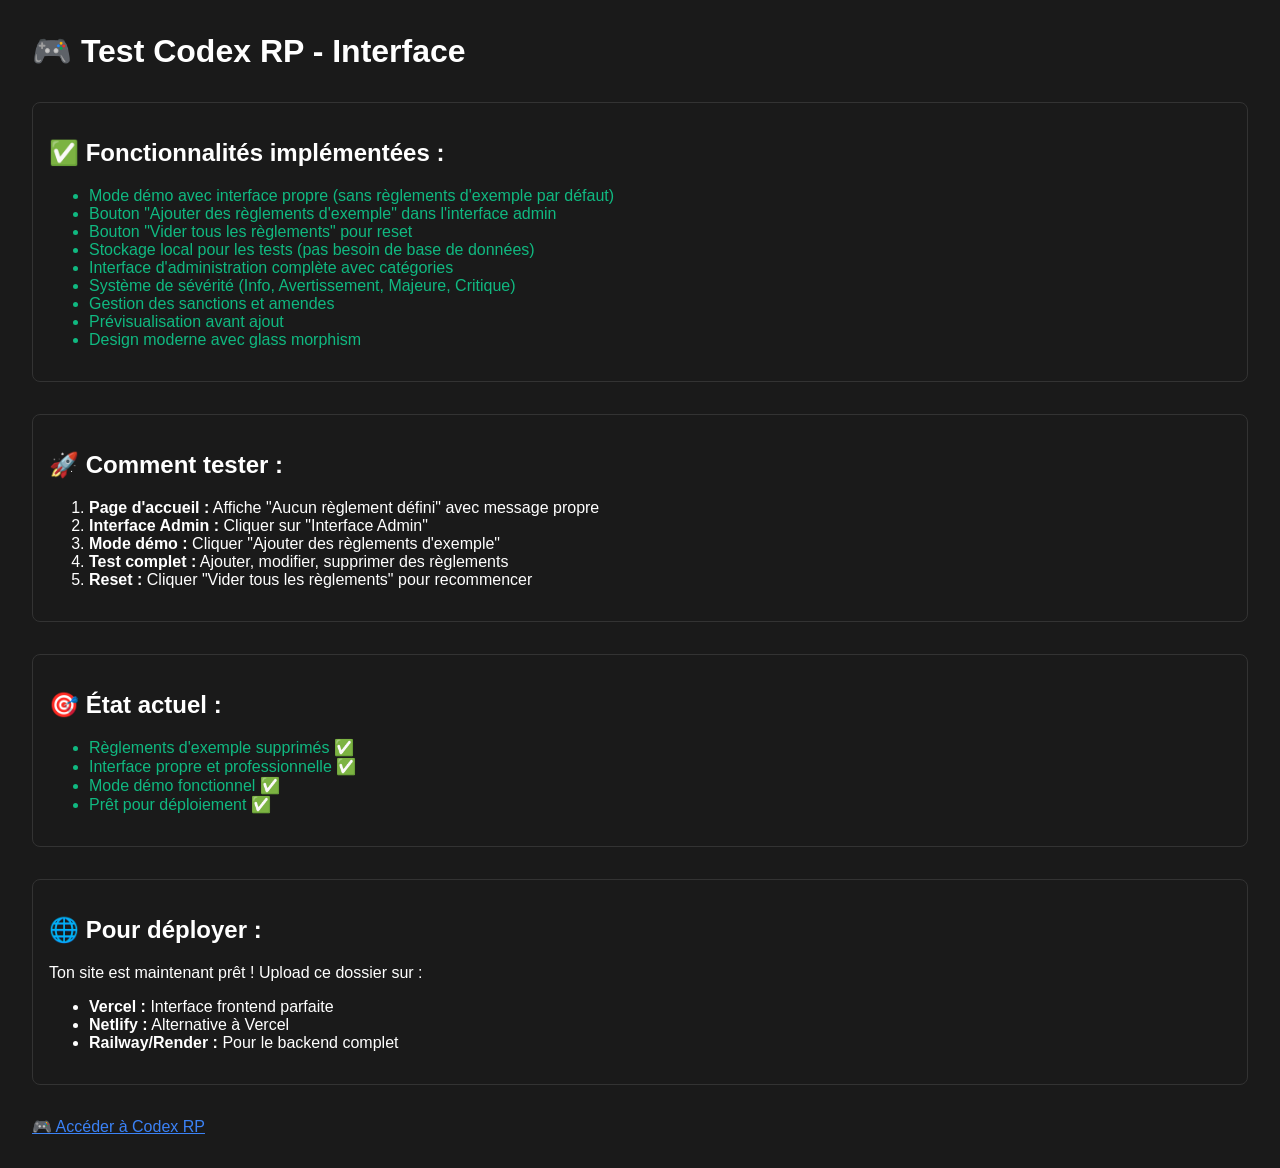
<file: codex-website/test.html>
<!DOCTYPE html>
<html lang="fr">
<head>
    <meta charset="UTF-8">
    <meta name="viewport" content="width=device-width, initial-scale=1.0">
    <title>Test - Codex RP</title>
    <style>
        body { 
            font-family: Arial, sans-serif; 
            margin: 2rem; 
            background: #1a1a1a; 
            color: white; 
        }
        .test-section { 
            margin: 2rem 0; 
            padding: 1rem; 
            border: 1px solid #333; 
            border-radius: 8px; 
        }
        .success { color: #10B981; }
        .error { color: #EF4444; }
        .warning { color: #F59E0B; }
    </style>
</head>
<body>
    <h1>🎮 Test Codex RP - Interface</h1>
    
    <div class="test-section">
        <h2>✅ Fonctionnalités implémentées :</h2>
        <ul>
            <li class="success">Mode démo avec interface propre (sans règlements d'exemple par défaut)</li>
            <li class="success">Bouton "Ajouter des règlements d'exemple" dans l'interface admin</li>
            <li class="success">Bouton "Vider tous les règlements" pour reset</li>
            <li class="success">Stockage local pour les tests (pas besoin de base de données)</li>
            <li class="success">Interface d'administration complète avec catégories</li>
            <li class="success">Système de sévérité (Info, Avertissement, Majeure, Critique)</li>
            <li class="success">Gestion des sanctions et amendes</li>
            <li class="success">Prévisualisation avant ajout</li>
            <li class="success">Design moderne avec glass morphism</li>
        </ul>
    </div>

    <div class="test-section">
        <h2>🚀 Comment tester :</h2>
        <ol>
            <li><strong>Page d'accueil :</strong> Affiche "Aucun règlement défini" avec message propre</li>
            <li><strong>Interface Admin :</strong> Cliquer sur "Interface Admin"</li>
            <li><strong>Mode démo :</strong> Cliquer "Ajouter des règlements d'exemple"</li>
            <li><strong>Test complet :</strong> Ajouter, modifier, supprimer des règlements</li>
            <li><strong>Reset :</strong> Cliquer "Vider tous les règlements" pour recommencer</li>
        </ol>
    </div>

    <div class="test-section">
        <h2>🎯 État actuel :</h2>
        <ul>
            <li class="success">Règlements d'exemple supprimés ✅</li>
            <li class="success">Interface propre et professionnelle ✅</li>
            <li class="success">Mode démo fonctionnel ✅</li>
            <li class="success">Prêt pour déploiement ✅</li>
        </ul>
    </div>

    <div class="test-section">
        <h2>🌐 Pour déployer :</h2>
        <p>Ton site est maintenant prêt ! Upload ce dossier sur :</p>
        <ul>
            <li><strong>Vercel :</strong> Interface frontend parfaite</li>
            <li><strong>Netlify :</strong> Alternative à Vercel</li>
            <li><strong>Railway/Render :</strong> Pour le backend complet</li>
        </ul>
    </div>

    <p><a href="src/client/index.html" style="color: #3B82F6;">🎮 Accéder à Codex RP</a></p>
</body>
</html>
</file>
